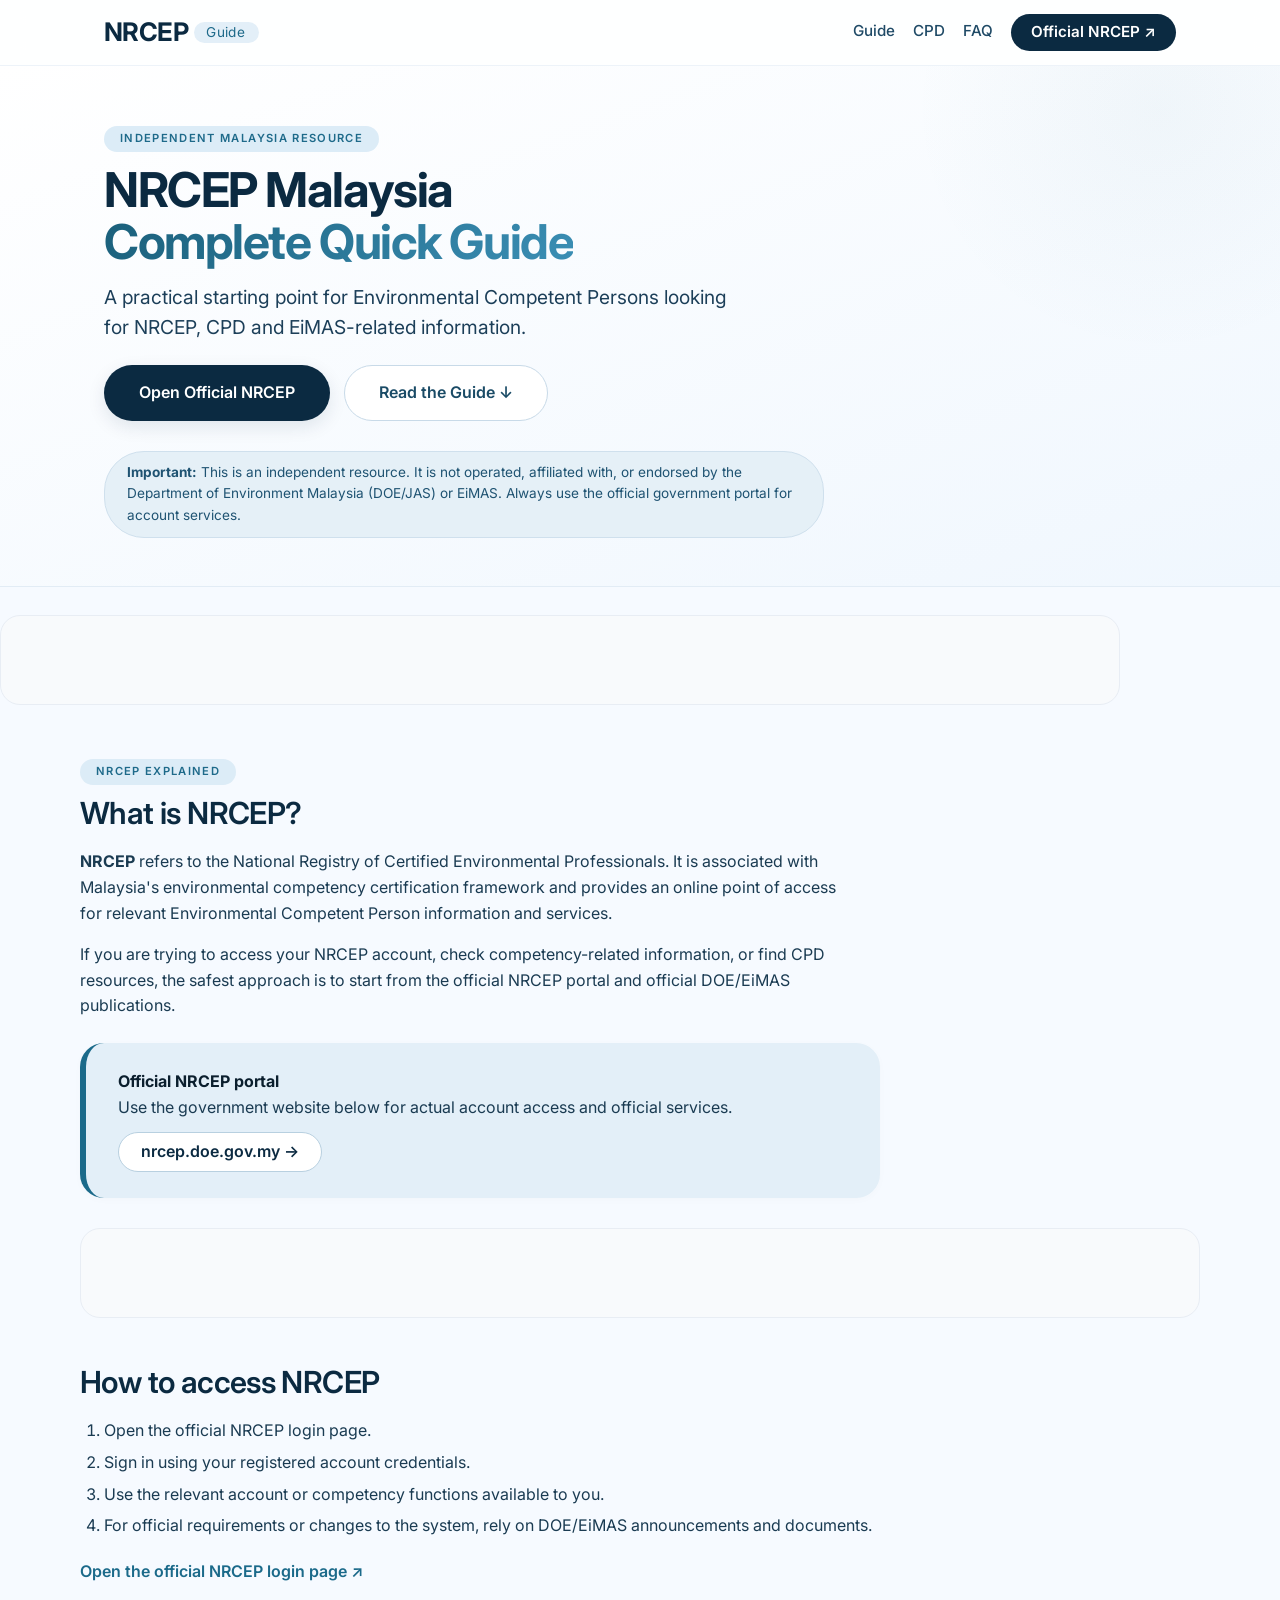
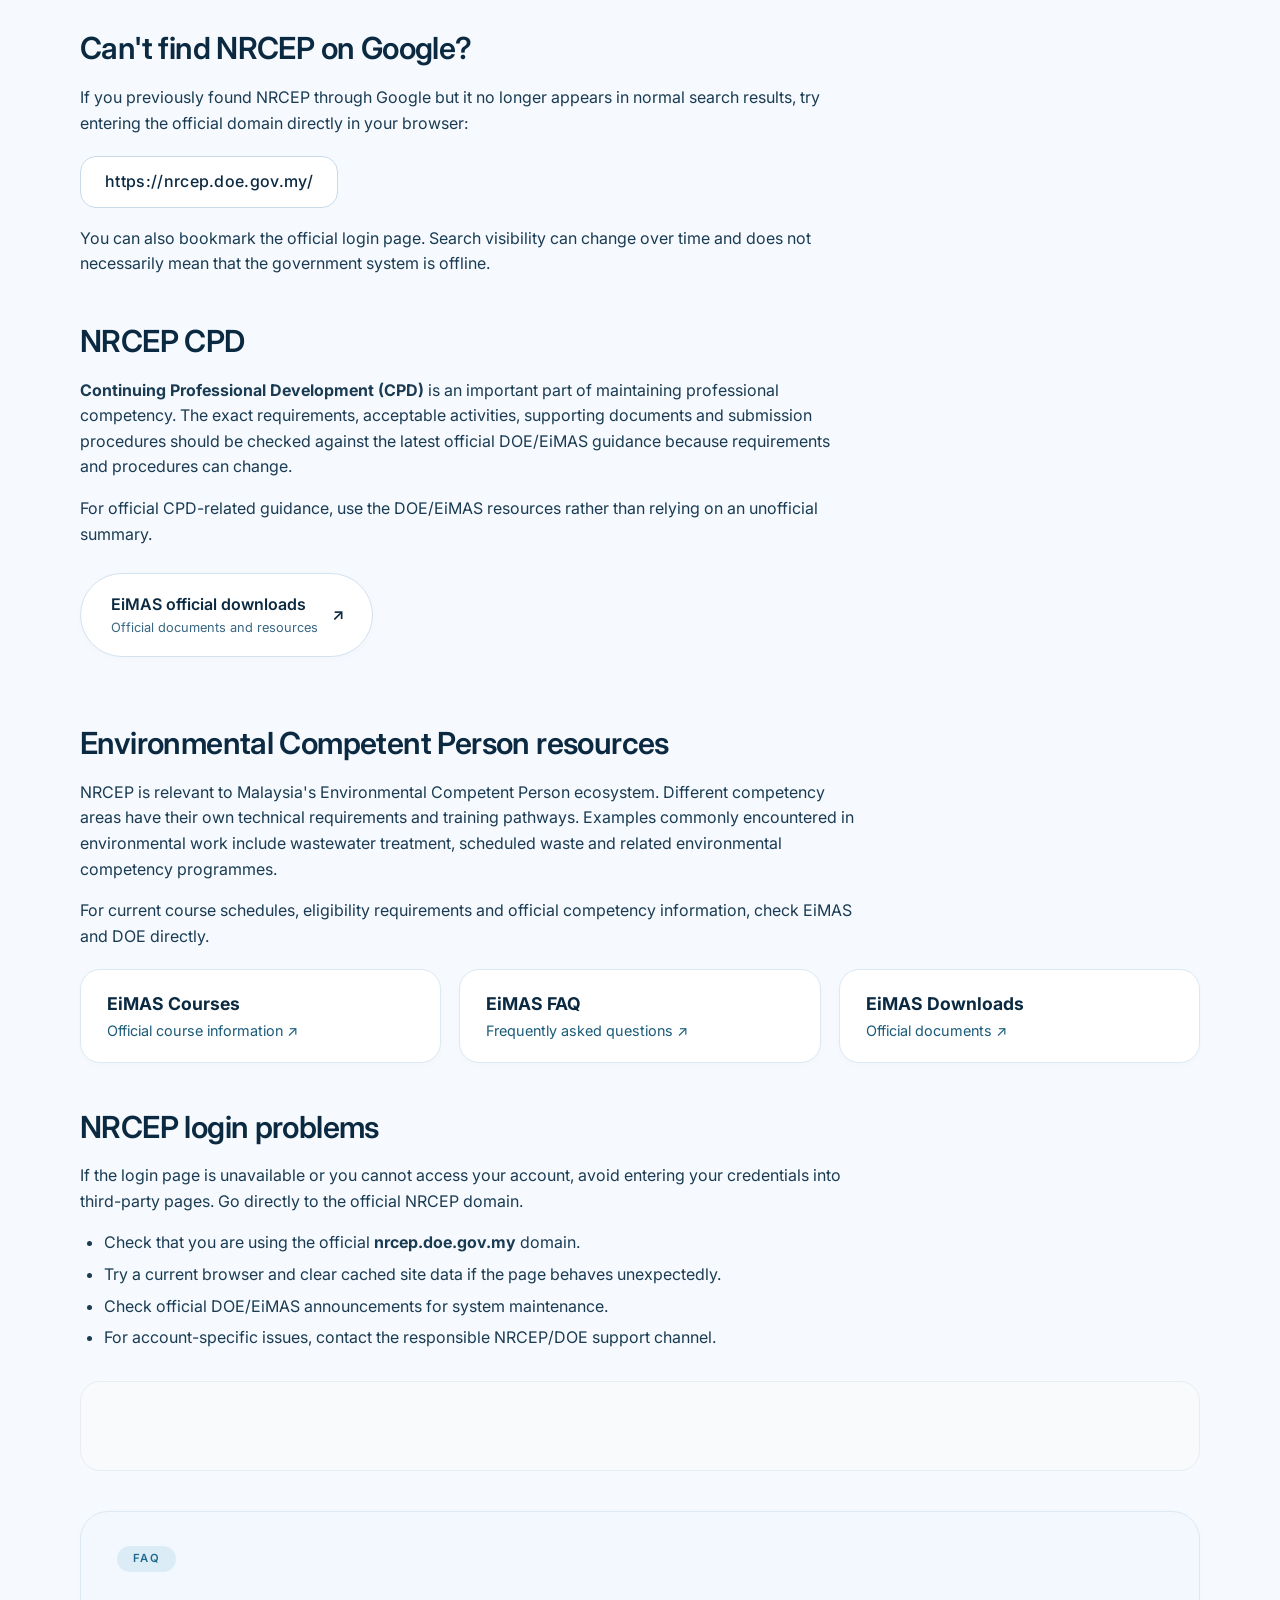
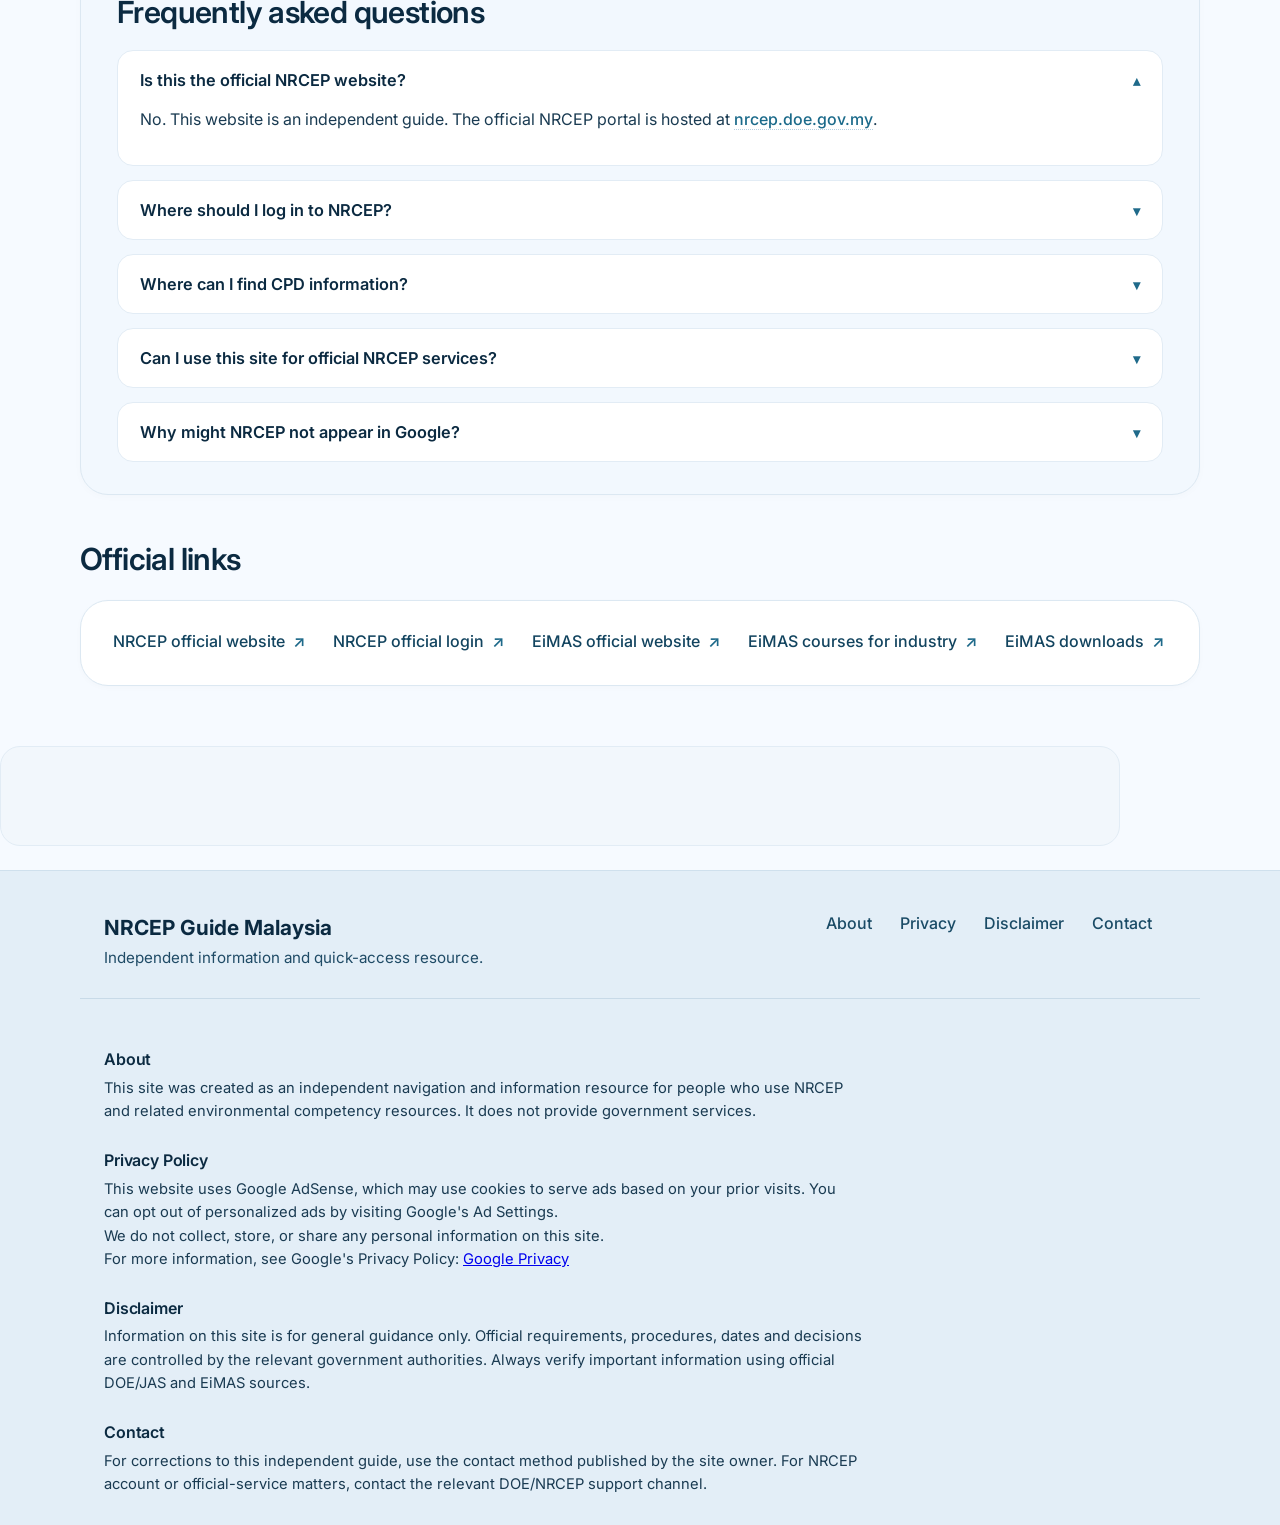
<file: index.html>
<!doctype html>
<html lang="en">
<head>
  <meta charset="utf-8">
  <meta name="viewport" content="width=device-width, initial-scale=1">
  <title>NRCEP Malaysia Link</title>
  <meta name="description" content="NRCEP Malaysia Complete Quick Guide — NRCEP login, CPD, Environmental Competent Person resources, EiMAS information and official links.">
  <meta name="robots" content="index,follow,max-image-preview:large">
  <link rel="canonical" href="https://mhazeeq99-web.github.io/nrcep-guide/">

  <!-- Open Graph / Social -->
  <meta property="og:site_name" content="NRCEP Malaysia Guide">
  <meta property="og:title" content="NRCEP Malaysia Complete Quick Guide">
  <meta property="og:description" content="NRCEP Malaysia guide covering NRCEP login, CPD, Environmental Competent Person resources and EiMAS information.">
  <meta property="og:url" content="https://mhazeeq99-web.github.io/nrcep-guide/">
  <meta property="og:type" content="website">
  <meta name="application-name" content="NRCEP Malaysia Guide">

  <script type="application/ld+json">
  {
    "@context": "https://schema.org",
    "@type": "WebSite",
    "name": "NRCEP Malaysia Guide",
    "alternateName": "NRCEP Malaysia Complete Quick Guide",
    "url": "https://mhazeeq99-web.github.io/nrcep-guide/"
  }
  </script>

  <!-- Favicon -->
  <link rel="icon" type="image/png" href="favicon-96x96.png" sizes="96x96">
  <link rel="icon" type="image/svg+xml" href="favicon.svg">
  <link rel="shortcut icon" href="favicon.ico">
  <link rel="apple-touch-icon" sizes="180x180" href="apple-touch-icon.png">
  <link rel="manifest" href="site.webmanifest">

  <!-- Google AdSense -->
  <script async src="https://pagead2.googlesyndication.com/pagead/js/adsbygoogle.js?client=ca-pub-5164072019657938"
     crossorigin="anonymous"></script>

  <!-- Google Font -->
  <link rel="preconnect" href="https://fonts.googleapis.com">
  <link rel="preconnect" href="https://fonts.gstatic.com" crossorigin>
  <link href="https://fonts.googleapis.com/css2?family=Inter:opsz,wght@14..32,400;14..32,500;14..32,600;14..32,700&display=swap" rel="stylesheet">

  <style>
    /* --- modern reset & base --- */
    * { margin:0; padding:0; box-sizing:border-box; }
    body {
      font-family: 'Inter', -apple-system, BlinkMacSystemFont, sans-serif;
      background: #f6faff;
      color: #0b1f2e;
      line-height: 1.6;
      -webkit-font-smoothing: antialiased;
    }
    .wrap { max-width: 1120px; margin: 0 auto; padding: 0 24px; }

    /* --- header / nav --- */
    .nav {
      background: rgba(255,255,255,0.88);
      backdrop-filter: blur(12px);
      border-bottom: 1px solid rgba(226, 236, 245, 0.6);
      padding: 12px 0;
      position: sticky;
      top: 0;
      z-index: 30;
      transition: box-shadow 0.2s;
    }
    .nav-inner {
      display: flex;
      align-items: center;
      justify-content: space-between;
      flex-wrap: wrap;
      gap: 12px;
    }
    .brand {
      font-size: 1.6rem;
      font-weight: 700;
      letter-spacing: -0.02em;
      text-decoration: none;
      color: #0b2a41;
      display: flex;
      align-items: center;
      gap: 4px;
    }
    .brand span {
      font-weight: 400;
      color: #1e6a8a;
      background: #e3eff8;
      padding: 0 14px 0 12px;
      border-radius: 40px;
      font-size: 0.85rem;
      margin-left: 2px;
      letter-spacing: 0.02em;
    }
    nav {
      display: flex;
      align-items: center;
      flex-wrap: wrap;
      gap: 8px 18px;
    }
    nav a {
      text-decoration: none;
      font-weight: 500;
      color: #1f4a66;
      font-size: 0.95rem;
      transition: 0.2s;
      padding: 4px 0;
      border-bottom: 2px solid transparent;
    }
    nav a:hover { border-bottom-color: #1f6a8a; color: #0b2a41; }
    .official {
      background: #0b2a41;
      color: white !important;
      padding: 6px 20px;
      border-radius: 40px;
      border-bottom: none !important;
      transition: 0.2s;
      font-weight: 600;
    }
    .official:hover { background: #1a405b; color: white !important; transform: translateY(-2px); box-shadow: 0 6px 14px rgba(11,42,65,0.12); }

    /* --- hero --- */
    .hero {
      padding: 60px 0 48px;
      background: linear-gradient(160deg, #ffffff 0%, #f0f7fe 100%);
      border-bottom: 1px solid #e2ecf5;
      position: relative;
      overflow: hidden;
    }
    .hero::after {
      content: '';
      position: absolute;
      top: -40%;
      right: -10%;
      width: 500px;
      height: 500px;
      background: radial-gradient(circle, rgba(30,106,138,0.04) 0%, transparent 70%);
      border-radius: 50%;
      pointer-events: none;
    }
    .hero .wrap { position: relative; z-index: 1; display: flex; flex-direction: column; gap: 12px; }
    .eyebrow {
      font-size: 0.7rem;
      font-weight: 600;
      letter-spacing: 0.12em;
      text-transform: uppercase;
      color: #1e6a8a;
      background: #dcecf7;
      display: inline-block;
      padding: 4px 16px;
      border-radius: 30px;
      width: fit-content;
    }
    h1 {
      font-size: 3rem;
      font-weight: 700;
      letter-spacing: -0.03em;
      line-height: 1.08;
      color: #0b2a41;
    }
    h1 span {
      background: linear-gradient(135deg, #1a5f7a, #3b8fb5);
      -webkit-background-clip: text;
      -webkit-text-fill-color: transparent;
      background-clip: text;
    }
    .lead {
      font-size: 1.2rem;
      max-width: 640px;
      color: #1c3f59;
      margin-top: 2px;
    }
    .actions {
      display: flex;
      flex-wrap: wrap;
      gap: 14px;
      margin-top: 10px;
    }
    .button {
      display: inline-block;
      padding: 14px 34px;
      border-radius: 60px;
      font-weight: 600;
      font-size: 1rem;
      text-decoration: none;
      transition: all 0.25s;
      border: 1px solid transparent;
    }
    .button.primary {
      background: #0b2a41;
      color: white;
      box-shadow: 0 6px 18px rgba(11,42,65,0.10);
    }
    .button.primary:hover {
      background: #1a405b;
      transform: translateY(-3px);
      box-shadow: 0 12px 28px rgba(11,42,65,0.18);
    }
    .button.secondary {
      background: white;
      color: #1a4b66;
      border-color: #c8dae8;
    }
    .button.secondary:hover {
      background: #eef4f9;
      border-color: #a8c0d4;
      transform: translateY(-3px);
    }
    .notice {
      font-size: 0.85rem;
      color: #1f5372;
      background: #e5f0f7;
      padding: 10px 22px;
      border-radius: 40px;
      margin-top: 18px;
      border: 1px solid #cfe0ed;
      max-width: 720px;
    }

    /* --- Ad containers --- */
    .ad-container {
      background: #f8fafc;
      border-radius: 20px;
      padding: 20px;
      margin: 28px 0;
      min-height: 90px;
      display: flex;
      align-items: center;
      justify-content: center;
      border: 1px solid #e8edf4;
      transition: 0.2s;
    }
    .ad-container-bottom {
      background: #f2f7fc;
      border-radius: 20px;
      padding: 24px;
      margin: 32px 0 12px;
      min-height: 100px;
      border: 1px solid #e2ecf5;
    }

    /* --- article / main content --- */
    .article {
      padding: 24px 0 16px;
    }
    .article h2 {
      font-size: 1.9rem;
      font-weight: 600;
      letter-spacing: -0.02em;
      color: #0b2a41;
      margin: 40px 0 12px;
    }
    .article h2:first-of-type { margin-top: 4px; }
    .article p {
      color: #1a3b52;
      margin-bottom: 16px;
      max-width: 780px;
    }
    .article ul, .article ol {
      padding-left: 24px;
      margin-bottom: 20px;
      color: #1a3b52;
    }
    .article li { margin-bottom: 6px; }
    .text-link {
      font-weight: 600;
      color: #1b6a8a;
      text-decoration: none;
      border-bottom: 2px solid transparent;
      transition: 0.15s;
    }
    .text-link:hover { border-bottom-color: #1b6a8a; }

    .callout {
      background: #e3eff8;
      border-radius: 24px;
      padding: 26px 32px;
      margin: 24px 0 30px;
      border-left: 6px solid #1b6a8a;
      max-width: 800px;
      box-shadow: 0 2px 8px rgba(0,0,0,0.02);
    }
    .callout p { margin-bottom: 4px; }
    .callout a {
      display: inline-block;
      font-weight: 600;
      color: #0b2a41;
      text-decoration: none;
      background: white;
      padding: 6px 22px;
      border-radius: 40px;
      margin-top: 8px;
      border: 1px solid #b8d0e0;
      transition: 0.15s;
    }
    .callout a:hover { background: #f0f6fc; border-color: #8fb4cc; }

    .url-box {
      background: white;
      padding: 12px 24px;
      border-radius: 16px;
      border: 1px solid #c8dae8;
      font-family: 'Inter', monospace;
      font-size: 1rem;
      display: inline-block;
      margin: 4px 0 18px;
      color: #0b2a41;
      font-weight: 500;
      letter-spacing: 0.02em;
    }

    .resource {
      display: inline-flex;
      align-items: center;
      gap: 14px;
      background: white;
      padding: 18px 28px 18px 30px;
      border-radius: 60px;
      text-decoration: none;
      border: 1px solid #d4e2ef;
      transition: 0.25s;
      margin: 10px 0 22px;
      box-shadow: 0 2px 8px rgba(0,0,0,0.02);
    }
    .resource:hover {
      border-color: #a8c0d4;
      transform: translateX(6px);
      box-shadow: 0 8px 20px rgba(11,42,65,0.08);
    }
    .resource b { color: #0b2a41; font-weight: 600; }
    .resource small { display: block; font-weight: 400; color: #3a6783; font-size: 0.8rem; }

    .cards {
      display: flex;
      flex-wrap: wrap;
      gap: 18px;
      margin: 20px 0 28px;
    }
    .mini-card {
      background: white;
      padding: 20px 26px;
      border-radius: 20px;
      border: 1px solid #dce8f2;
      text-decoration: none;
      flex: 1 0 180px;
      transition: 0.25s;
      box-shadow: 0 2px 6px rgba(0,0,0,0.02);
    }
    .mini-card:hover {
      border-color: #a8c0d4;
      transform: translateY(-4px);
      box-shadow: 0 12px 28px rgba(11,42,65,0.07);
    }
    .mini-card b { display: block; font-size: 1.1rem; color: #0b2a41; }
    .mini-card span { font-size: 0.9rem; color: #1a5b7a; display: flex; align-items: center; gap: 4px; }

    /* --- FAQ --- */
    .faq {
      margin: 40px 0 24px;
      background: #f2f8fe;
      border-radius: 28px;
      padding: 32px 36px;
      border: 1px solid #dce8f2;
      box-shadow: 0 2px 8px rgba(0,0,0,0.02);
    }
    .faq .eyebrow { margin-bottom: 12px; }
    .faq h2 { margin-top: 0; }
    details {
      background: white;
      padding: 16px 22px;
      border-radius: 16px;
      margin-top: 14px;
      border: 1px solid #e2ecf5;
      transition: 0.15s;
    }
    details:hover { border-color: #c8dae8; }
    details summary {
      font-weight: 600;
      color: #0b2a41;
      cursor: pointer;
      list-style: none;
      display: flex;
      align-items: center;
      justify-content: space-between;
      font-size: 1.02rem;
    }
    details summary::-webkit-details-marker { display: none; }
    details summary::after {
      content: "▾";
      font-size: 0.9rem;
      color: #1f6a8a;
      transition: 0.2s;
    }
    details[open] summary::after { content: "▴"; }
    details p { margin-top: 14px; color: #1a3b52; padding-right: 8px; }
    details a { color: #1b6a8a; font-weight: 500; text-decoration: none; border-bottom: 1px dotted #b8d0e0; }
    details a:hover { border-bottom-color: #1b6a8a; }

    /* --- link list --- */
    .link-list {
      display: flex;
      flex-wrap: wrap;
      gap: 8px 28px;
      background: white;
      padding: 26px 32px;
      border-radius: 28px;
      border: 1px solid #dce8f2;
      margin: 16px 0 12px;
      box-shadow: 0 2px 6px rgba(0,0,0,0.02);
    }
    .link-list a {
      display: inline-flex;
      align-items: center;
      gap: 8px;
      font-weight: 500;
      color: #12445f;
      text-decoration: none;
      border-bottom: 2px solid transparent;
      transition: 0.15s;
      padding: 2px 0;
    }
    .link-list a:hover { border-bottom-color: #1b6a8a; color: #08324a; }
    .link-list b { color: #1f6a8a; font-weight: 600; }

    /* --- footer --- */
    footer {
      background: #e3eef7;
      border-top: 1px solid #cfe0ed;
      padding: 40px 0 28px;
      margin-top: 24px;
    }
    .footer-grid {
      display: flex;
      flex-wrap: wrap;
      justify-content: space-between;
      gap: 28px;
      padding-bottom: 28px;
      border-bottom: 1px solid #c8dae8;
    }
    .footer-grid strong { font-size: 1.3rem; color: #0b2a41; }
    .footer-grid p { color: #1f4b66; font-size: 0.95rem; margin-top: 2px; }
    .footer-grid a {
      color: #1a4b66;
      text-decoration: none;
      margin-right: 24px;
      font-weight: 500;
      border-bottom: 2px solid transparent;
      transition: 0.15s;
    }
    .footer-grid a:hover { border-bottom-color: #1a4b66; }
    .legal { padding-top: 24px; }
    .legal h3 {
      font-size: 1rem;
      font-weight: 600;
      color: #0b2a41;
      margin: 24px 0 4px;
      letter-spacing: -0.01em;
    }
    .legal p {
      color: #1a3b52;
      font-size: 0.92rem;
      max-width: 760px;
    }

    /* --- responsive --- */
    @media (max-width: 700px) {
      h1 { font-size: 2.2rem; }
      .hero { padding: 40px 0 32px; }
      .nav-inner { flex-direction: column; align-items: stretch; gap: 8px; }
      nav { justify-content: center; }
      .footer-grid { flex-direction: column; align-items: flex-start; }
      .article { padding: 16px 0; }
      .faq { padding: 22px; }
      .callout { padding: 20px; }
      .link-list { padding: 20px; flex-direction: column; align-items: flex-start; }
    }
    @media (max-width: 460px) {
      .actions .button { width: 100%; text-align: center; }
      .resource { flex-wrap: wrap; justify-content: center; }
      .cards { flex-direction: column; }
    }
  </style>
</head>
<body>

<header class="nav">
  <div class="wrap nav-inner">
    <a class="brand" href="#top">NRCEP<span>Guide</span></a>
    <nav>
      <a href="#guide">Guide</a>
      <a href="#cpd">CPD</a>
      <a href="#faq">FAQ</a>
      <a class="official" href="https://nrcep.doe.gov.my/" target="_blank" rel="noopener noreferrer">Official NRCEP ↗</a>
    </nav>
  </div>
</header>

<main id="top">
  <section class="hero">
    <div class="wrap">
      <div class="eyebrow">INDEPENDENT MALAYSIA RESOURCE</div>
      <h1>NRCEP Malaysia<br><span>Complete Quick Guide</span></h1>
      <p class="lead">A practical starting point for Environmental Competent Persons looking for NRCEP, CPD and EiMAS-related information.</p>
      <div class="actions">
        <a class="button primary" href="https://nrcep.doe.gov.my/" target="_blank" rel="noopener noreferrer">Open Official NRCEP</a>
        <a class="button secondary" href="#guide">Read the Guide ↓</a>
      </div>
      <div class="notice"><strong>Important:</strong> This is an independent resource. It is not operated, affiliated with, or endorsed by the Department of Environment Malaysia (DOE/JAS) or EiMAS. Always use the official government portal for account services.</div>
    </div>
  </section>

  <!-- AD 1: TOP BANNER -->
  <section class="wrap ad-container" aria-label="Advertisement">
    <ins class="adsbygoogle"
         style="display:block"
         data-ad-client="ca-pub-5164072019657938"
         data-ad-slot="2608778581"
         data-ad-format="auto"
         data-full-width-responsive="true"></ins>
    <script>
         (adsbygoogle = window.adsbygoogle || []).push({});
    </script>
  </section>

  <section class="wrap article" id="guide">
    <div class="eyebrow">NRCEP EXPLAINED</div>
    <h2>What is NRCEP?</h2>
    <p><strong>NRCEP</strong> refers to the National Registry of Certified Environmental Professionals. It is associated with Malaysia's environmental competency certification framework and provides an online point of access for relevant Environmental Competent Person information and services.</p>
    <p>If you are trying to access your NRCEP account, check competency-related information, or find CPD resources, the safest approach is to start from the official NRCEP portal and official DOE/EiMAS publications.</p>

    <div class="callout">
      <strong>Official NRCEP portal</strong>
      <p>Use the government website below for actual account access and official services.</p>
      <a href="https://nrcep.doe.gov.my/" target="_blank" rel="noopener noreferrer">nrcep.doe.gov.my →</a>
    </div>

    <!-- AD 2: IN-CONTENT -->
    <div class="ad-container" style="margin: 30px 0;">
      <ins class="adsbygoogle"
           style="display:block"
           data-ad-client="ca-pub-5164072019657938"
           data-ad-slot="2608778581"
           data-ad-format="auto"
           data-full-width-responsive="true"></ins>
      <script>
           (adsbygoogle = window.adsbygoogle || []).push({});
      </script>
    </div>

    <h2>How to access NRCEP</h2>
    <ol>
      <li>Open the official NRCEP login page.</li>
      <li>Sign in using your registered account credentials.</li>
      <li>Use the relevant account or competency functions available to you.</li>
      <li>For official requirements or changes to the system, rely on DOE/EiMAS announcements and documents.</li>
    </ol>
    <p><a class="text-link" href="https://nrcep.doe.gov.my/" target="_blank" rel="noopener noreferrer">Open the official NRCEP login page ↗</a></p>

    <h2>Can't find NRCEP on Google?</h2>
    <p>If you previously found NRCEP through Google but it no longer appears in normal search results, try entering the official domain directly in your browser:</p>
    <div class="url-box">https://nrcep.doe.gov.my/</div>
    <p>You can also bookmark the official login page. Search visibility can change over time and does not necessarily mean that the government system is offline.</p>

    <h2 id="cpd">NRCEP CPD</h2>
    <p><strong>Continuing Professional Development (CPD)</strong> is an important part of maintaining professional competency. The exact requirements, acceptable activities, supporting documents and submission procedures should be checked against the latest official DOE/EiMAS guidance because requirements and procedures can change.</p>
    <p>For official CPD-related guidance, use the DOE/EiMAS resources rather than relying on an unofficial summary.</p>
    <a class="resource" href="https://eimas.doe.gov.my/en/download/" target="_blank" rel="noopener noreferrer">
      <span><b>EiMAS official downloads</b><small>Official documents and resources</small></span><b>↗</b>
    </a>

    <h2>Environmental Competent Person resources</h2>
    <p>NRCEP is relevant to Malaysia's Environmental Competent Person ecosystem. Different competency areas have their own technical requirements and training pathways. Examples commonly encountered in environmental work include wastewater treatment, scheduled waste and related environmental competency programmes.</p>
    <p>For current course schedules, eligibility requirements and official competency information, check EiMAS and DOE directly.</p>

    <div class="cards">
      <a class="mini-card" href="https://eimas.doe.gov.my/en/courses/courses-for-industry/" target="_blank" rel="noopener noreferrer"><b>EiMAS Courses</b><span>Official course information ↗</span></a>
      <a class="mini-card" href="https://eimas.doe.gov.my/en/faq/" target="_blank" rel="noopener noreferrer"><b>EiMAS FAQ</b><span>Frequently asked questions ↗</span></a>
      <a class="mini-card" href="https://eimas.doe.gov.my/en/download/" target="_blank" rel="noopener noreferrer"><b>EiMAS Downloads</b><span>Official documents ↗</span></a>
    </div>

    <h2>NRCEP login problems</h2>
    <p>If the login page is unavailable or you cannot access your account, avoid entering your credentials into third-party pages. Go directly to the official NRCEP domain.</p>
    <ul>
      <li>Check that you are using the official <strong>nrcep.doe.gov.my</strong> domain.</li>
      <li>Try a current browser and clear cached site data if the page behaves unexpectedly.</li>
      <li>Check official DOE/EiMAS announcements for system maintenance.</li>
      <li>For account-specific issues, contact the responsible NRCEP/DOE support channel.</li>
    </ul>

    <!-- AD 3: BEFORE FAQ -->
    <div class="ad-container" style="margin: 30px 0;">
      <ins class="adsbygoogle"
           style="display:block"
           data-ad-client="ca-pub-5164072019657938"
           data-ad-slot="2608778581"
           data-ad-format="auto"
           data-full-width-responsive="true"></ins>
      <script>
           (adsbygoogle = window.adsbygoogle || []).push({});
      </script>
    </div>

    <section class="faq" id="faq">
      <div class="eyebrow">FAQ</div>
      <h2>Frequently asked questions</h2>
      <details open><summary>Is this the official NRCEP website?</summary><p>No. This website is an independent guide. The official NRCEP portal is hosted at <a href="https://nrcep.doe.gov.my/" target="_blank" rel="noopener noreferrer">nrcep.doe.gov.my</a>.</p></details>
      <details><summary>Where should I log in to NRCEP?</summary><p>Use the official NRCEP login page: <a href="https://nrcep.doe.gov.my/" target="_blank" rel="noopener noreferrer">NRCEP Login ↗</a>.</p></details>
      <details><summary>Where can I find CPD information?</summary><p>Start with the official DOE/EiMAS resources and the latest published guidance. Requirements may change, so check the current official documents.</p></details>
      <details><summary>Can I use this site for official NRCEP services?</summary><p>No. This site only provides information and links. Account actions and official services should be performed on the government NRCEP portal.</p></details>
      <details><summary>Why might NRCEP not appear in Google?</summary><p>Search indexing and ranking can change. If the domain is not appearing in search, access it directly using the official URL and check official DOE channels for any service changes.</p></details>
    </section>

    <h2>Official links</h2>
    <div class="link-list">
      <a href="https://nrcep.doe.gov.my/" target="_blank" rel="noopener noreferrer"><span>NRCEP official website</span><b>↗</b></a>
      <a href="https://nrcep.doe.gov.my/" target="_blank" rel="noopener noreferrer"><span>NRCEP official login</span><b>↗</b></a>
      <a href="https://eimas.doe.gov.my/" target="_blank" rel="noopener noreferrer"><span>EiMAS official website</span><b>↗</b></a>
      <a href="https://eimas.doe.gov.my/en/courses/courses-for-industry/" target="_blank" rel="noopener noreferrer"><span>EiMAS courses for industry</span><b>↗</b></a>
      <a href="https://eimas.doe.gov.my/en/download/" target="_blank" rel="noopener noreferrer"><span>EiMAS downloads</span><b>↗</b></a>
    </div>
  </section>

  <!-- AD 4: BOTTOM -->
  <section class="wrap ad-container ad-container-bottom" aria-label="Advertisement">
    <ins class="adsbygoogle"
         style="display:block"
         data-ad-client="ca-pub-5164072019657938"
         data-ad-slot="2608778581"
         data-ad-format="auto"
         data-full-width-responsive="true"></ins>
    <script>
         (adsbygoogle = window.adsbygoogle || []).push({});
    </script>
  </section>
</main>

<footer>
  <div class="wrap footer-grid">
    <div><strong>NRCEP Guide Malaysia</strong><p>Independent information and quick-access resource.</p></div>
    <div>
      <a href="#about">About</a>
      <a href="#privacy">Privacy</a>
      <a href="#disclaimer">Disclaimer</a>
      <a href="#contact">Contact</a>
    </div>
  </div>
  <div class="wrap legal" id="about">
    <h3>About</h3>
    <p>This site was created as an independent navigation and information resource for people who use NRCEP and related environmental competency resources. It does not provide government services.</p>

    <h3 id="privacy">Privacy Policy</h3>
    <p>This website uses Google AdSense, which may use cookies to serve ads based on your prior visits. You can opt out of personalized ads by visiting Google's Ad Settings.</p>
    <p>We do not collect, store, or share any personal information on this site.</p>
    <p>For more information, see Google's Privacy Policy: <a href="https://policies.google.com/privacy" target="_blank">Google Privacy</a></p>

    <h3 id="disclaimer">Disclaimer</h3>
    <p>Information on this site is for general guidance only. Official requirements, procedures, dates and decisions are controlled by the relevant government authorities. Always verify important information using official DOE/JAS and EiMAS sources.</p>

    <h3 id="contact">Contact</h3>
    <p>For corrections to this independent guide, use the contact method published by the site owner. For NRCEP account or official-service matters, contact the relevant DOE/NRCEP support channel.</p>
  </div>
</footer>

</body>
</html>
</file>
